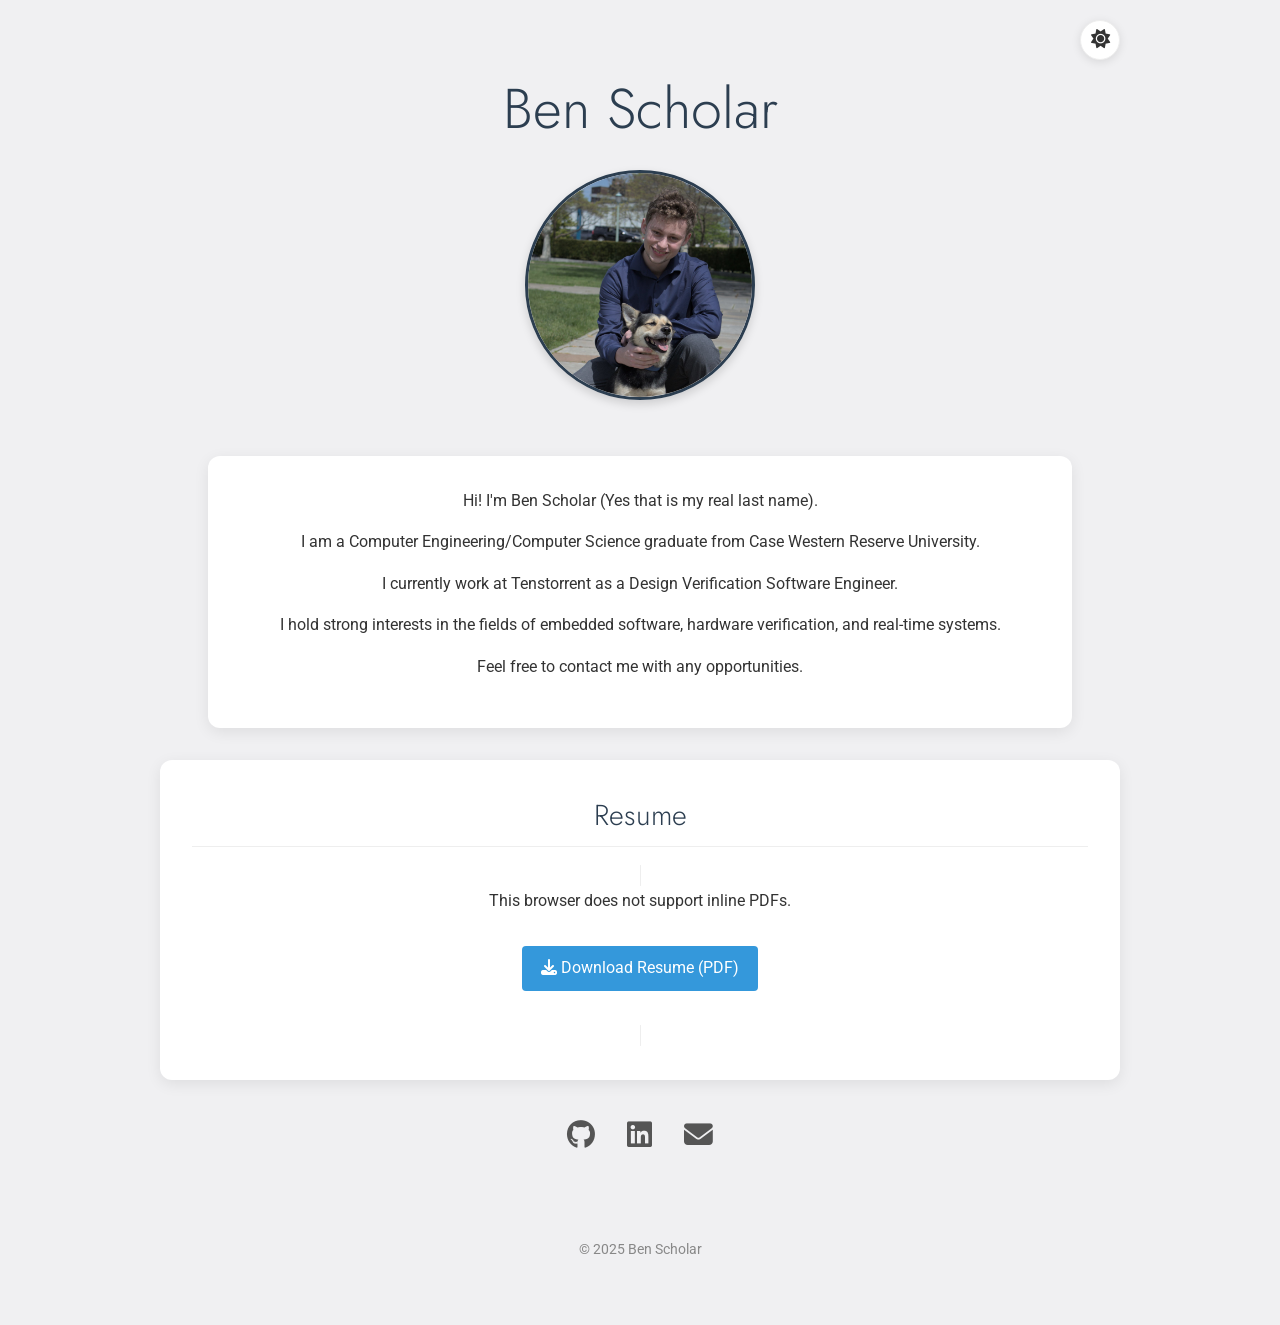
<file: index.html>
<!DOCTYPE html>
<html lang="en">
    <head>
        <meta charset="UTF-8" />
        <meta name="viewport" content="width=device-width, initial-scale=1.0">
        <title>Ben Scholar</title>
        <link rel="icon" href="favicon.svg" type="image/svg+xml">
        <link rel="icon" href="favicon.ico" sizes="any">

        <link rel="preconnect" href="https://fonts.googleapis.com">
        <link rel="preconnect" href="https://fonts.gstatic.com" crossorigin>
        <link href="https://fonts.googleapis.com/css2?family=Roboto:wght@300;400&family=Jost:wght@300;500&display=swap" rel="stylesheet">
        <link rel="stylesheet" href="https://cdnjs.cloudflare.com/ajax/libs/font-awesome/6.5.1/css/all.min.css">
        <link rel="stylesheet" href="styles.css">
    </head>

    <body>
        <button class="theme-toggle" aria-label="Toggle dark/light mode">
            <i class="fa-solid fa-sun"></i>
        </button>
        <div class="container">
            <div class="profile">
                <h1>Ben Scholar</h1>
                <img src="img/portrait_v2.png" alt="Ben Scholar" class="portrait" />
            </div>

            <div class="intro card">
                <p>Hi! I'm Ben Scholar (Yes that is my real last name).</p>
                <p>I am a Computer Engineering/Computer Science graduate from Case Western Reserve University.</p>
                <p>I currently work at Tenstorrent as a Design Verification Software Engineer.</p>
                <p>I hold strong interests in the fields of embedded software, hardware verification, and real-time systems.</p>
                <p>Feel free to contact me with any opportunities.</p>
            </div>

            <div class="resume-section card">
                <h2>Resume</h2>
                
                <object data="Benjamin_Scholar_resume.pdf" type="application/pdf" class="pdf-container">
                    <p>This browser does not support inline PDFs.</p>
                    <p>
                       <a href="Benjamin_Scholar_resume.pdf" class="resume-link" download>
                           <i class="fa-solid fa-download"></i> Download Resume (PDF)
                       </a>
                    </p>
                </object>
            </div>

            <div class="social-links">
                <a href="https://github.com/BBScholar" class="social-link" aria-label="GitHub Profile">
                    <i class="fa-brands fa-github"></i>
                </a>
                <a href="https://www.linkedin.com/in/bscholar" class="social-link" aria-label="LinkedIn Profile">
                    <i class="fa-brands fa-linkedin"></i>
                </a>
                <a href="mailto:benscholar@benscholar.com" class="social-link" aria-label="Email Me">
                    <i class="fa-solid fa-envelope"></i>
                </a>
            </div>

            <footer>
                &copy; 2025 Ben Scholar
            </footer>
        </div>
        
        <script src="theme.js"></script>
    </body>
</html>
</file>
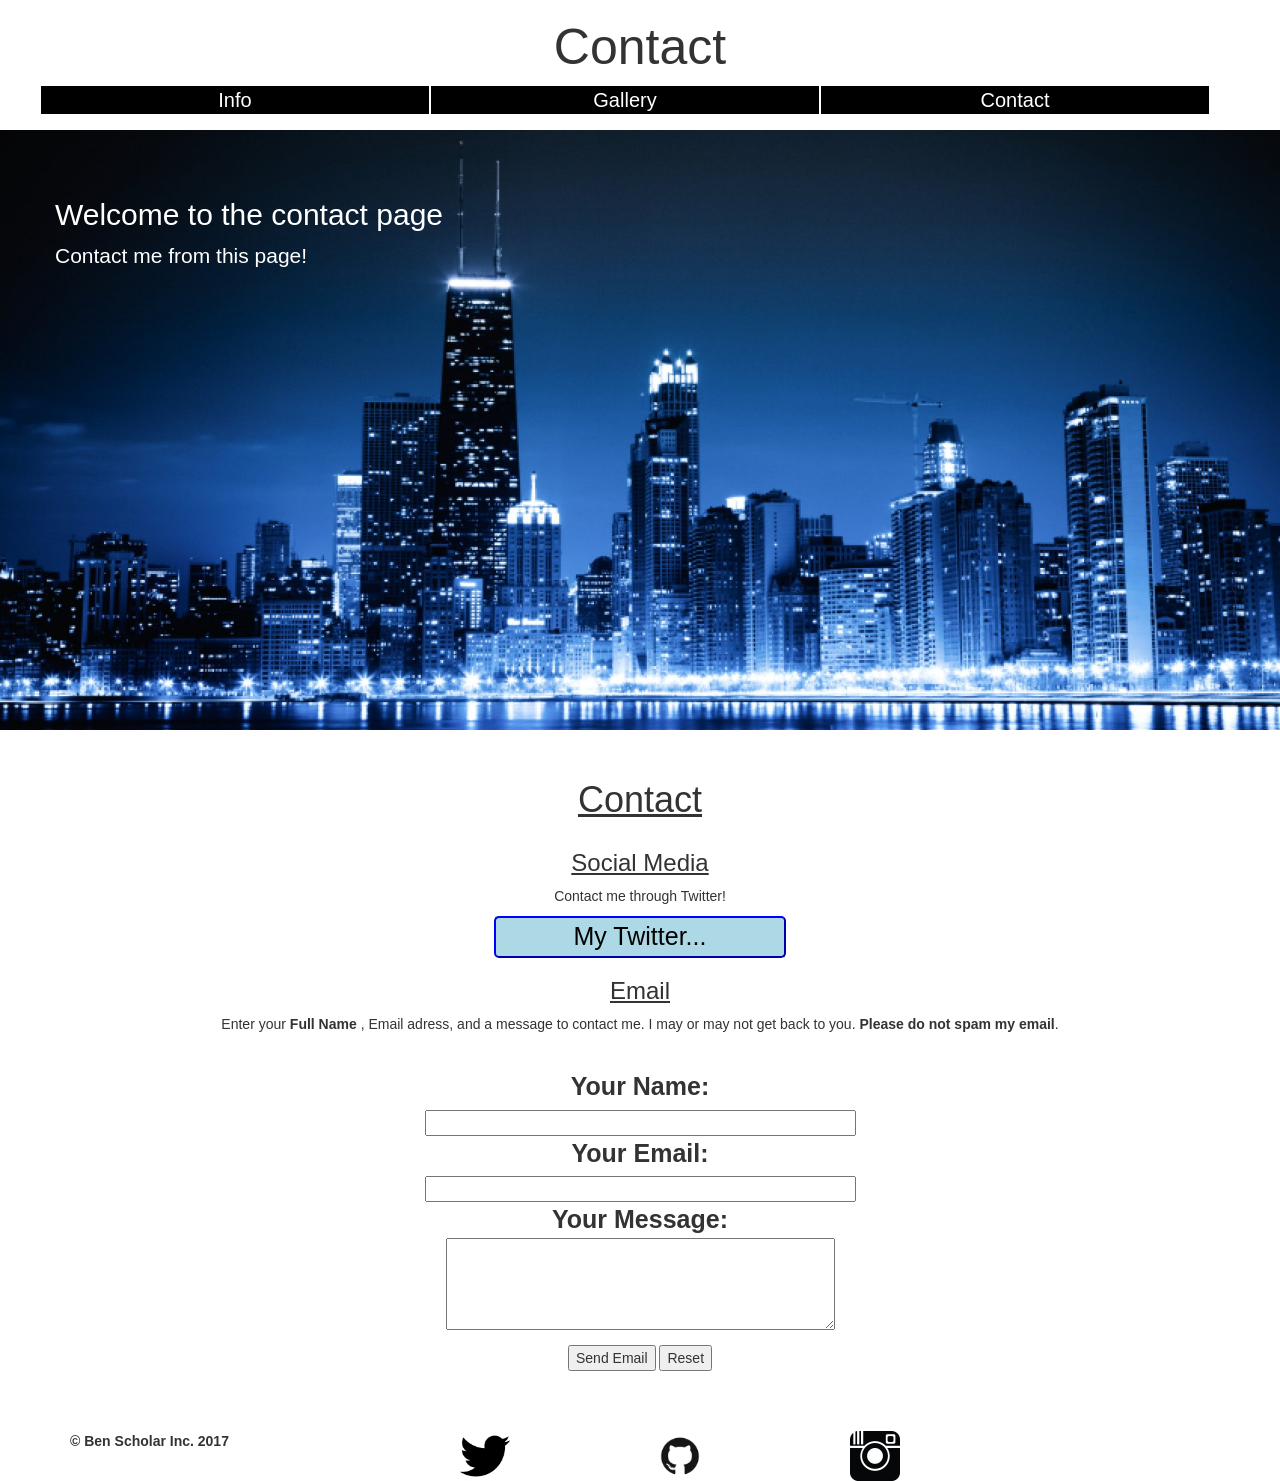
<file: contact.html>
<!DOCTYPE html>
<html lang='en'>

<head>
	<title>Ben Scholar - Contact</title>
	<meta name="viewport" content="width=device-width, initial-scale=1">
	<link rel='icon' href='Images/logo.jpg'>
	<link rel="stylesheet" href="https://maxcdn.bootstrapcdn.com/bootstrap/3.3.6/css/bootstrap.min.css" />
	<link rel='stylesheet' href='CSS/style.css' />
	<link rel='stylesheet' href='CSS/lightbox.css' />
	<script src="https://ajax.googleapis.com/ajax/libs/jquery/3.2.1/jquery.min.js"></script>
	<script src="Scripts/lightbox.min.js"></script>
	<script src="Scripts/script.js"></script>
</head>

<body>
	<header class='container'>
		<div class='row'>
			<h1 id='title'>Contact</h1>
			</row>
			<div class='row nav'>
				<a href='info.html' class='col-sm-4 pages'>Info</a>
				<a href='index.html' class='col-sm-4 pages'>Gallery</a>
				<a href='contact.html' class='col-sm-4 pages'>Contact</a>
			</div>
	</header>
	<div class='jumbotron'>
		<div class='container'>
			<div class='row'>
				<h2> Welcome to the contact page</h2>
			</div>
			<div class='row'>
				<p>Contact me from this page!</p>
			</div>
		</div>
	</div>
	<div class='container'>
		<div class='row'>
			<h1 class='a'>Contact</h1>
		</div>
		<div class='row'>
			<h3 class='a'>Social Media</h3>
			<p class='f'>Contact me through Twitter!</p>
		</div>
		<div class='g row'>
			<a href='https://twitter.com/BBScholar?lang=en' target='_blank'><input value='My Twitter...' id='twitter' type='button'></input></a>
		</div>

		<div class='row'>
			<h3 class='a'>Email</h3>
			<p class='f'>Enter your <b> Full Name </b>, Email adress, and a message to contact me. I may or may not get back to you. <b>Please do not spam my email</b>.</p>
		</div>

		<div class='row'>
			<form align='center' action='mailto: yolojoe50@gmail.com' method='post' enctype="text/plain">
				<div class='row'>
					<label for='name'>Your Name: </label>
					<br />
					<input name='name' type='text' size='50'></input>
				</div>
				<div class='row'>
					<label for="email">Your Email: </label>
					<br />
					<input type="text" name="email" size='50'></input>
				</div>
				<div class='row'>
					<label for='message'>Your Message: </input>
							 <br />
							<textarea name="message" cols='50' rows='5' ></textarea>
						</div>
						<div class='row'>
							<input type="submit" name="submit" value="Send Email"></input>
							<input type='reset' name='reset' value='Reset'></input>
						</div>
					</form>
			</div>
		</div>

		<footer class='container'>
			<div class='row'>
				<p class='col-sm-4'><b>&copy Ben Scholar Inc. 2017</b></p>
				<a class='col-sm-2' href='https://twitter.com/BBScholar'><img class='social' src='Images/social_icons/twitterlogo.jpg'/></a>
				<a class='col-sm-2' href='https://github.com/BBScholar'><img class='social' src='Images/social_icons/github.png'/></a>
				<a class='col-sm-2' href='error.html'><img class='social' src='Images/social_icons/instagram.png'/></a>
			</div>
		</footer>
	</body>
</html>
</file>
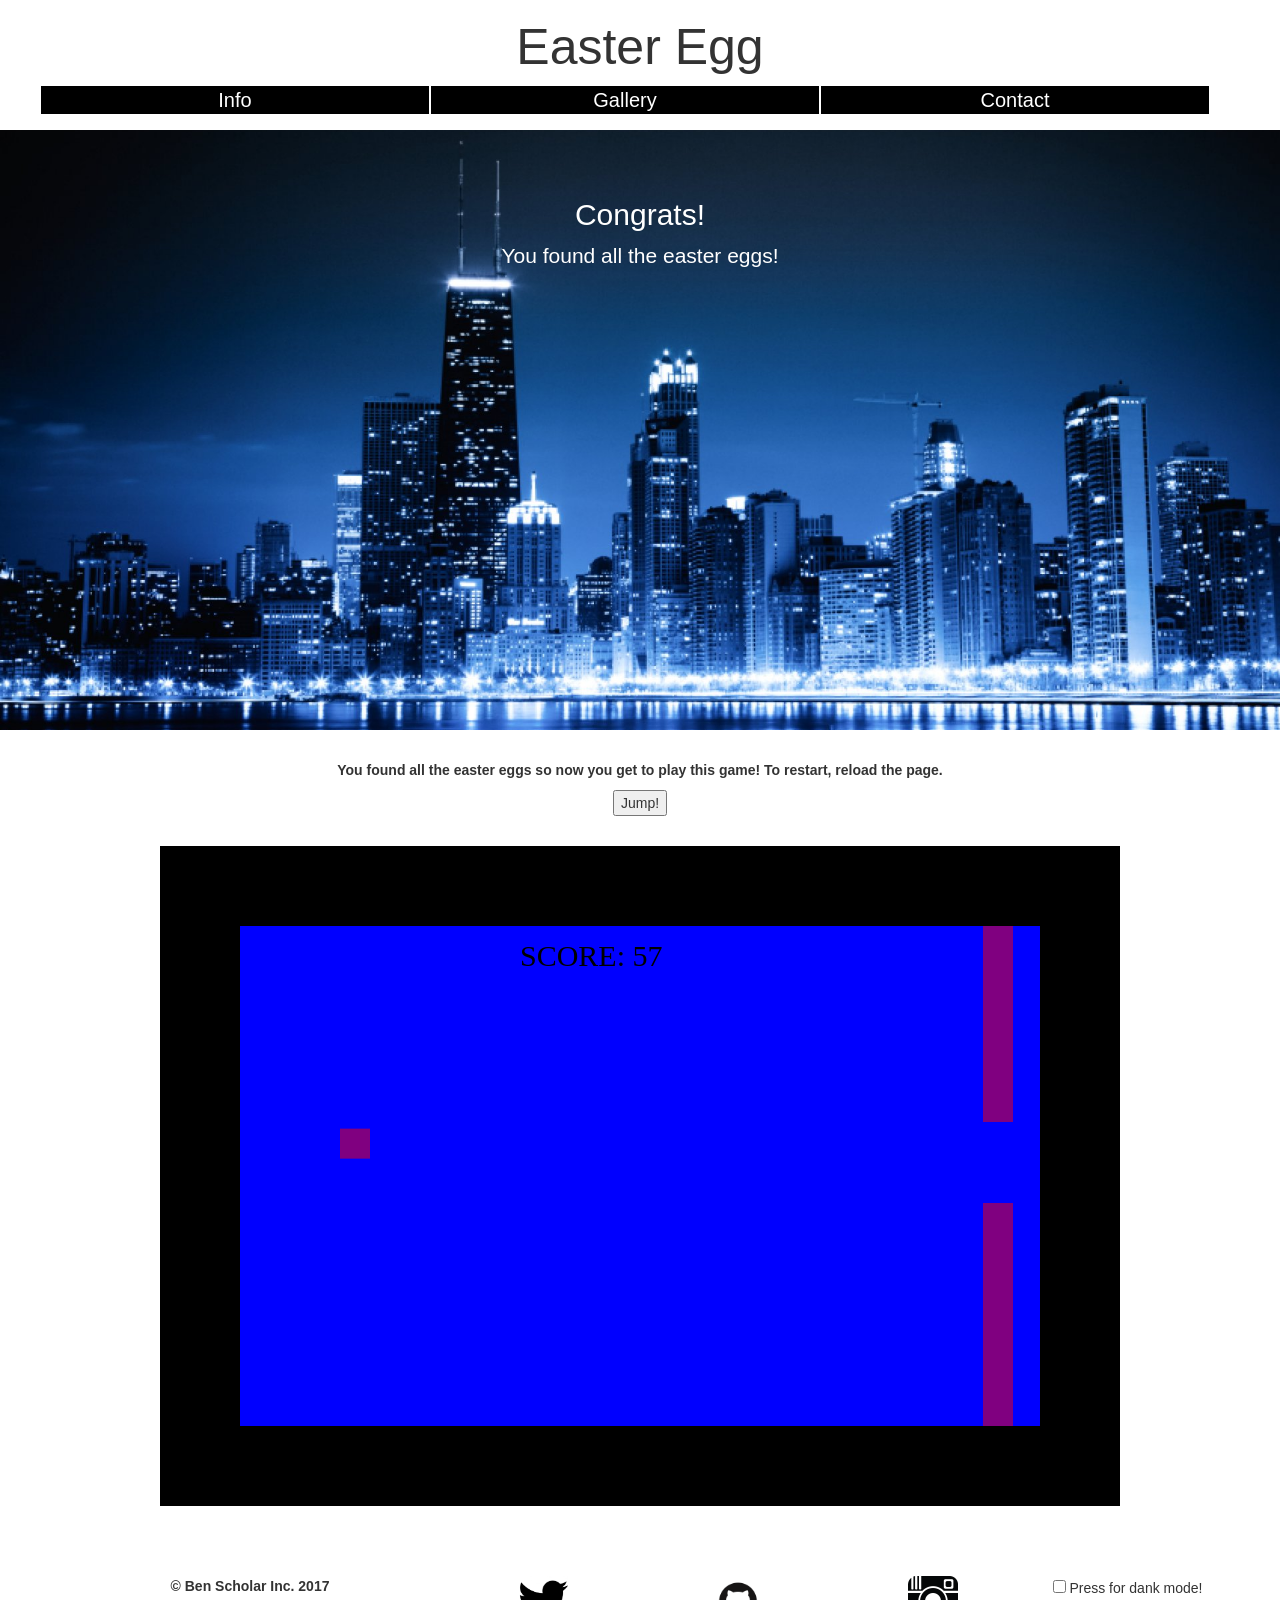
<file: holston.html>
<!DOCTYPE html>
<html lang='en'>

<head>
	<title>Ben Scholar - Easter Egg</title>
	<meta name="viewport" content="width=device-width, initial-scale=1">
	<link rel='icon' href='Images/logo.jpg'>
	<link rel="stylesheet" href="https://maxcdn.bootstrapcdn.com/bootstrap/3.3.6/css/bootstrap.min.css" />
	<link rel='stylesheet' href='CSS/style.css' />
	<link rel='stylesheet' href='CSS/lightbox.css' />
	<script src="https://ajax.googleapis.com/ajax/libs/jquery/3.2.1/jquery.min.js"></script>
	<script src="Scripts/lightbox.min.js"></script>
	<script src="Scripts/script.js"></script>
	<script src="Scripts/game.js"></script>
</head>

<body onload='startGame()' style='text-align: center;'>
	<header class='container'>
		<div class='row'>
			<h1 id='title'>Easter Egg</h1>
			</row>
			<div class='row nav'>
				<a href='info.html' class='col-sm-4 pages'>Info</a>
				<a href='index.html' class='col-sm-4 pages'>Gallery</a>
				<a href='contact.html' class='col-sm-4 pages'>Contact</a>
			</div>
	</header>
	<div class='jumbotron'>
		<div class='container'>
			<div class='row'>
				<h2> Congrats!</h2>
			</div>
			<div class='row f'>

			</div>
			<div class='row'>
				<p>You found all the easter eggs!</p>
			</div>
		</div>
	</div>
	<div class='container' style='text-align:center'>
		<div class='row'>
			<p class='f'> <b>You found all the easter eggs so now you get to play this game! To restart, reload the page.</b></p>
		</div>
		<div class='row'>
			<button class='yes' onmousedown="accelerate(-0.3)" onmouseup="accelerate(0.12)">Jump!</button>
		</div>

	</div>

		<footer class='container'>
			<div class='row'>
				<p class='col-sm-4'><b>&copy Ben Scholar Inc. 2017</b></p>
				<a class='col-sm-2' href='https://twitter.com/BBScholar'><img class='social' src='Images/social_icons/twitterlogo.jpg'/></a>
				<a class='col-sm-2' href='https://github.com/BBScholar'><img class='social' src='Images/social_icons/github.png'/></a>
				<a class='col-sm-2' href='error.html'><img class='social' src='Images/social_icons/instagram.png'/></a>
				<input id='dank' type='checkbox'>  Press for dank mode!</input>
			</div>
		</footer>
	</body>
</html>
</file>
<file: styles.css>
:root {
    --primary-bg: #f0f0f2;
    --card-bg: #ffffff;
    --text-color: #333;
    --accent-color: #3498db;
    --accent-hover: #2980b9;
    --section-spacing: 2rem;
    --border-color: #eee;
    --heading-color: #2c3e50;
    --social-icon-color: #555;
    --footer-color: #888;
}

[data-theme="dark"] {
    --primary-bg: #1a1a1d;
    --card-bg: #252529;
    --text-color: #e0e0e0;
    --accent-color: #4ba3e3;
    --accent-hover: #3a8cca;
    --border-color: #333338;
    --heading-color: #c5d3de;
    --social-icon-color: #c0c0c0;
    --footer-color: #a0a0a0;
}

* {
    box-sizing: border-box;
    margin: 0;
    padding: 0;
}

body {
    font-family: "Roboto", -apple-system, BlinkMacSystemFont, sans-serif;
    line-height: 1.6;
    color: var(--text-color);
    background-color: var(--primary-bg);
    max-width: 1000px;
    margin: 0 auto;
    padding: 0 20px;
    position: relative;
}

.container {
    width: 100%;
    padding: 2rem 0;
}

h1, h2, h3 {
    font-family: "Jost", sans-serif;
    font-weight: 300;
    color: var(--heading-color);
    margin-bottom: 1rem;
}

h1 {
    font-size: 3.5rem;
    margin-top: 2rem;
    text-align: center;
}

h2 {
    font-size: 1.8rem;
    margin-top: 0.75rem;
    border-bottom: 1px solid var(--border-color);
    padding-bottom: 0.5rem;
}

p {
    margin-bottom: 1rem;
}

a {
    color: var(--accent-color);
    text-decoration: none;
    transition: color 0.2s;
}

a:hover {
    color: var(--accent-hover);
    text-decoration: underline;
}

.card {
    background-color: var(--card-bg);
    border-radius: 12px;
    box-shadow: 0 4px 15px rgba(0, 0, 0, 0.08);
    padding: 2rem;
    margin-bottom: var(--section-spacing);
}

.resume-section.card {
    padding-top: 1.25rem;
}

/* Profile section */
.profile {
    display: flex;
    flex-direction: column;
    align-items: center;
    text-align: center;
    margin-bottom: var(--section-spacing);
}

.portrait {
    width: 230px;
    height: 230px;
    border-radius: 50%;
    object-fit: cover;
    border: 3px solid var(--heading-color);
    box-shadow: 0 4px 10px rgba(0, 0, 0, 0.15);
    margin-bottom: 1.5rem;
}

/* Introduction section */
.intro {
    text-align: center;
    width: 90%;
    max-width: 900px;
    margin: 0 auto var(--section-spacing) auto;
}

/* Resume section */
.resume-section {
    margin-bottom: var(--section-spacing);
    text-align: center;
    padding-top: 1rem;
}

.resume-link {
    display: inline-block;
    margin: 1rem 0;
    padding: 0.6rem 1.2rem;
    background-color: var(--accent-color);
    color: white;
    border-radius: 4px;
    font-weight: 400;
    transition: background-color 0.2s;
}

.resume-link:hover {
    background-color: var(--accent-hover);
    color: white;
    text-decoration: none;
}

.pdf-container {
    width: 100%;
    height: 800px;
    border: 1px solid var(--border-color);
    border-radius: 4px;
    margin-top: 1rem;
}

/* Social links */
.social-links {
    display: flex;
    justify-content: center;
    gap: 2rem;
    margin-top: 2rem;
    margin-bottom: 3rem;
}

.social-link {
    font-size: 1.8rem;
    color: var(--social-icon-color);
    transition: transform 0.2s, color 0.2s;
}

.social-link:hover {
    transform: translateY(-3px);
    color: var(--accent-color);
}

/* Footer */
footer {
    text-align: center;
    padding: 2rem 0;
    color: var(--footer-color);
    font-size: 0.9rem;
}

/* Responsive adjustments */
@media (max-width: 768px) {
    body {
        padding: 0 15px;
    }
    
    h1 {
        font-size: 2.5rem;
    }
    
    .card {
        padding: 1.5rem;
    }
    
    .portrait {
        width: 180px;
        height: 180px;
    }
    
    .pdf-container {
        height: 600px;
    }
}

/* Theme toggle styles */
.theme-toggle {
    position: absolute;
    top: 20px;
    right: 20px;
    background: var(--card-bg);
    border: 1px solid var(--border-color);
    border-radius: 50%;
    width: 40px;
    height: 40px;
    display: flex;
    align-items: center;
    justify-content: center;
    cursor: pointer;
    box-shadow: 0 2px 10px rgba(0, 0, 0, 0.1);
    z-index: 1000;
    transition: background-color 0.3s, transform 0.2s;
}

.theme-toggle:hover {
    transform: scale(1.1);
}

.theme-toggle i {
    font-size: 1.2rem;
    color: var(--text-color);
}
</file>
<file: CSS/style.css>
body {
	overflow-x: hidden;
}

header {
	text-align: center;
	width: 100%;
}

#title {
	font-size: 50px;
}

.nav {
	width: 100%;
}

.pages {
	font-size: 20px;
	color: white;
	background-color: black;
	border: 1px solid white;
	height: 30px;
	transition: height 1s;
}

.pages:hover {
	color: white;
	text-decoration: none;
	height: 45px;
}

.jumbotron {
	margin-top: 15px;
	background-image: url('../Images/gallery/image.jpg');
	height: 600px;
	background-size: cover;
	background-position: center;
}

.jumbotron h2 {
	color: white;
}

.jumbotron p {
	color: white;
}

.a {
	text-decoration: underline;
	text-align: center;
}

.b {
	width: 100%;
}

.d {
	text-decoration: none;
	color: black;
	font-size: 22px;
}
.d:hover {
	color: black;
}

.f {
	text-align: center;
}

.e {
	font-size: 20px;
}

.img1 {
	margin:  12.5px auto;
	transition: transform 0.5s linear;
}
.img2 {
	transition: transform 1s ease-out;
}

.maingal p {
	text-align: center;
	font-size: 20px;
}


#intro {
	line-height: 40px;
	font-size: 16px
}

.social {
	margin-right: auto;
	margin-left: auto;
	height: 50px;
}

footer {
	margin-top: 35px;
}

canvas {
	margin: 30px auto 30px auto;
	text-align: center;
	border: 80px solid black;
}

.portrait {
	margin-left: auto;
	margin-right: auto;
}

label {
	font-size: 25px;
}

form {
	margin-top: 25px;
	margin-bottom: 25px;
}

textarea {
	font-size: 12px;
}

#twitter {
	color: black;
	background-color: lightblue;
	border-color: blue;
	border-radius: 5px;
	font-size: 25px;
	width: 25%;
	transition: all 1s;
}

#twitter:hover {
	font-size: 35px;
}

.g {
	text-align: center;
}

#easter1 {
	transition: color 0.5s;
	transition: background-color 0.5s
}
#easter1:hover {
	background-color: black;
	color: white;
}

canvas {
	background-color: blue;
}


@keyframes rotate1 {
	0% {
		transform: rotate(0);
	}
	33% {
		transform: rotate(-90deg);
	}
	66% {
		transform: rotate(90deg);
	}
	100% {
		transform: rotate(0deg);
	}

}

@keyframes up-down {
	0%, 100% {
		transform: translateY(0);
	}
	33% {
		transform: translateY(-50px);
	}
	66% {
		transform: translateY(50px);
	}

}

@keyframes sidetoside {
	0%, 100% {
		transform: translateX(0px);
	}
	33% {
		transform: translateX(20px);
	}
	66% {
		transform: translateX(-20px);
	}

}

@keyframes font-up {
	0% {
		font-size: 16px;
	}

	33% {
		font-size: 30px;
	}

	100% {
		font-size: 16px;

	}

}

@keyframes rainbow{
  0%, 100%{
    background-color: red;
  }
  10%, 90%{
    background-color: orange;

  }
    20%, 80%{
    background-color: yellow;
  }
    30%, 70%{
    background-color: green;
  }
    40%, 60%{
    background-color: blue;
  }
    50%{
    background-color: purple;
  }
}
</file>
